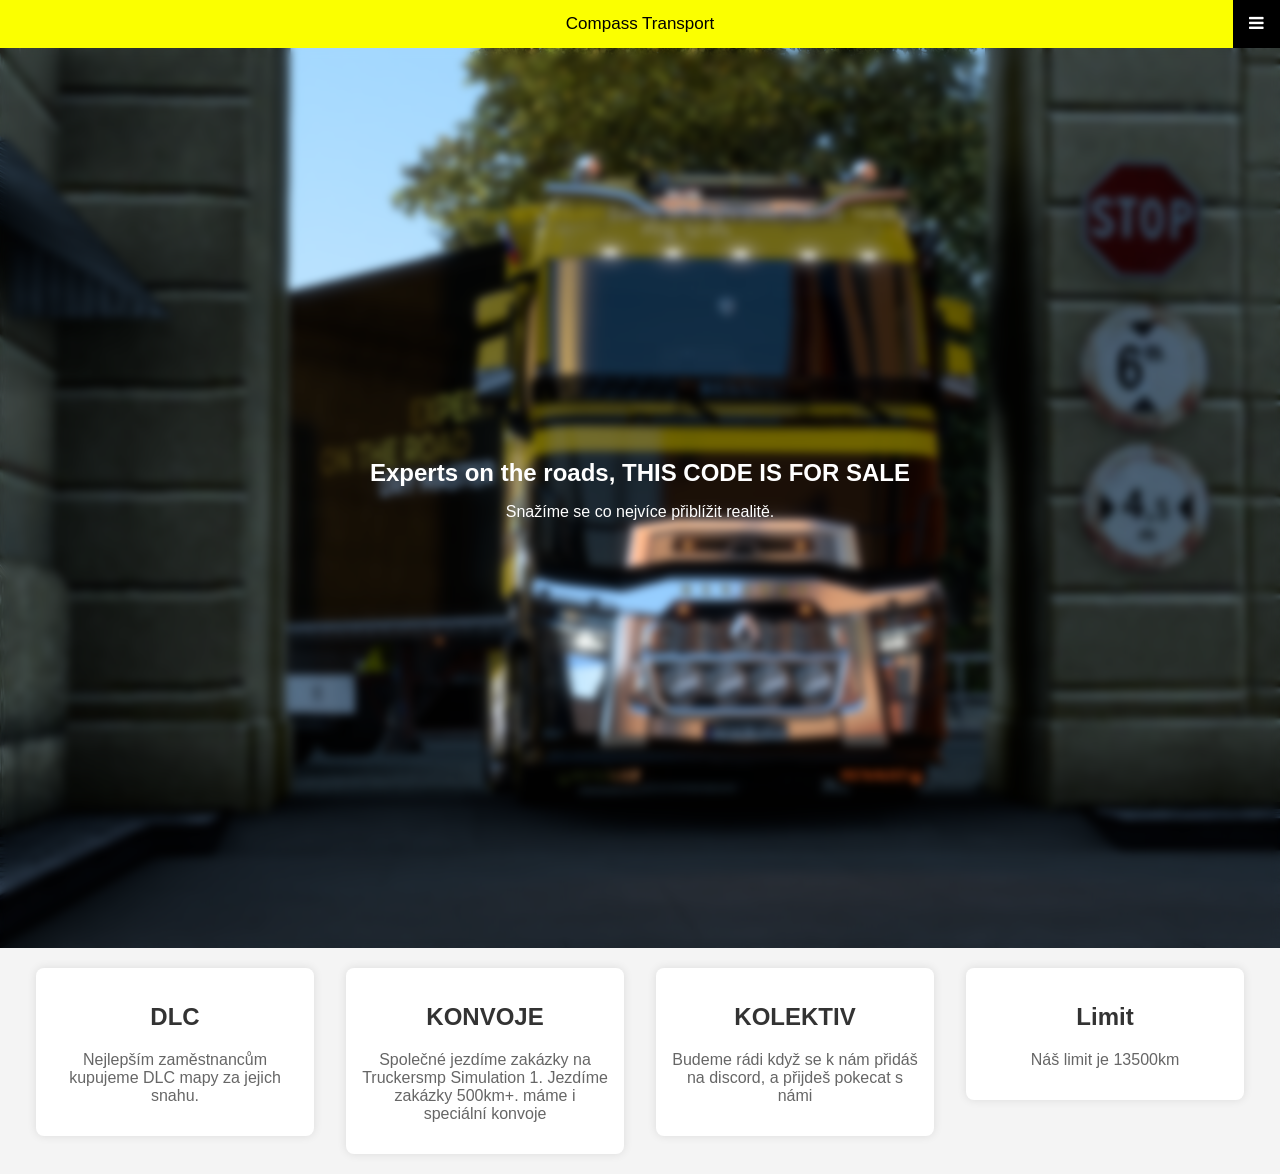
<file: compasstransport/index.html>
<!DOCTYPE html>
<html lang="en">
<head>
    <meta charset="UTF-8">
    <meta name="viewport" content="width=device-width, initial-scale=1.0">
    <link rel="stylesheet" href="css/hlpg.css">
    <script src="script/hlpg.js" defer></script>
    <link rel="stylesheet" href="https://cdnjs.cloudflare.com/ajax/libs/font-awesome/4.7.0/css/font-awesome.min.css">
    <title>Compass Transport</title>
</head>
<body>
    <header>
        <div class="navbar" id="hamburger-menu">
            <div class="topnav">
                <a href="index.html" class="active">Compass Transport</a>
                <!-- Navigation links (hidden by default) -->
                <div id="myLinks">
                    <a href="onas.html">O nás</a>
                    <a href="findus.html">Kde nás najdete</a>
                    <a href="nastym.html">Náš tým</a>
                    <a href="https://docs.google.com/forms/d/1kOF7JWVfs2nIGHWRJXumzBPpFTEB_3uq2F9EAhLOE7Y/viewform?edit_requested=true"> přihláška</href>
                    <a href="#" class="user-icon" style="display: none;">
                        <i class="fa fa-user"></i>
                    </a>
                </div>
                <!-- "Hamburger menu" / "Bar icon" to toggle the navigation links -->
                <a href="javascript:void(0);" class="icon" onclick="openSidebar()">
                    <i class="fa fa-bars"></i>
                </a>
            </div>
        </div>
    </header>

    <main>
        <div class="blurry-background">
            <div class="content">
                <h1 style="color: white;">Experts on the roads, THIS CODE IS FOR SALE</h1>
                <p>Snažíme se co nejvíce přiblížit realitě.</p>
            </div>
        </div>
    </main>
    <section class="scroll-panels">
        <div class="scroll-panel" id="panel1">
            <h2>DLC</h2>
            <p>Nejlepším zaměstnancům kupujeme DLC mapy za jejich snahu.</p>
        </div>

        <div class="scroll-panel" id="panel2">
            <h2>KONVOJE</h2>
            <p>Společné jezdíme zakázky na Truckersmp Simulation 1. Jezdíme zakázky 500km+. máme i speciální konvoje</p>
        </div>

        <div class="scroll-panel" id="panel3">
            <h2>KOLEKTIV</h2>
            <p>Budeme rádi když se k nám přidáš na discord, a přijdeš pokecat s námi</p>
        </div>

        <div class="scroll-panel" id="panel4">
            <h2>Limit</h2>
            <p>Náš limit je 13500km</p>
        </div>
    </section>
</body>
</html>
</file>
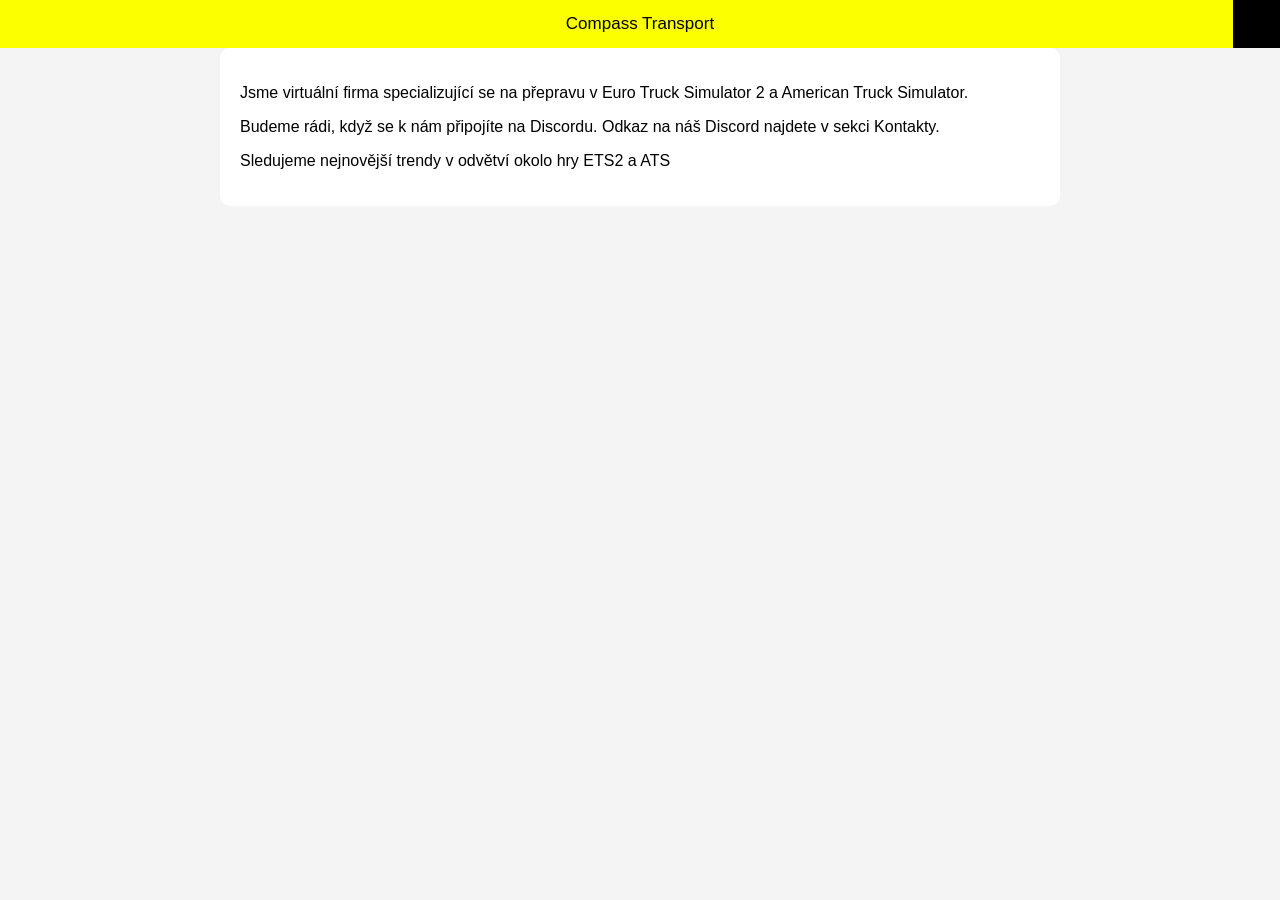
<file: compasstransport/onas.html>
<!DOCTYPE html>
<html lang="en">
<head>
    <meta charset="UTF-8">
    <meta name="viewport" content="width=device-width, initial-scale=1.0">
    <link rel="stylesheet" href="css/onas.css">
    
    <script src="script/hlpg.js" defer></script>
    <link rel="stylesheet" href="https://cdnjs.cloudflare.com/ajax/libs/font-awesome/4.7.0/css/font-awesome.min.css">
    <title>Compass Transport</title>
</head>
<body>
    <header>
        <div class="navbar" id="hamburger-menu">
            <div class="topnav">
                <a href="index.html" class="active">Compass Transport</a>
                <!-- Navigation links (hidden by default) -->
                <div id="myLinks">
                    <a href="findus.html">Kde nás najdete</a>
                    <a href="nastym.html">Náš tým</a>
                    <a href="index.html">Hlavní stránka</a>
                    <a href="#" class="user-icon" style="display: none;">
                        <i class="fa fa-user"></i>
                    </a>
                </div>
                <!-- "Hamburger menu" / "Bar icon" to toggle the navigation links -->
                <a href="javascript:void(0);" class="icon" onclick="openSidebar()">
                    <i class="fa fa-bars"></i>
                </a>
            </div>
        </div>
    </header>
    <main>
        <div class="content">
            <p>Jsme virtuální firma specializující se na přepravu v Euro Truck Simulator 2 a American Truck Simulator.</p>
            <p>Budeme rádi, když se k nám připojíte na Discordu. Odkaz na náš Discord najdete v sekci Kontakty.</p>
            <p> Sledujeme nejnovější trendy v odvětví okolo hry ETS2 a ATS</p>
        </div>
    </main>
</body>
</html>
</file>
<file: compasstransport/css/hlpg.css>
body {
    font-family: 'Segoe UI', Tahoma, Geneva, Verdana, sans-serif;
    margin: 0;
    padding: 0;
    background-color: #f4f4f4;
    /*overflow: hidden;*/
}


.topnav {
    overflow: hidden;
    text-align: center;
    background-color: #a8aa2d;
    position: relative;
    color: white;
}

/* Hide the links inside the navigation menu (except for logo/home) */
.topnav #myLinks {
    display: none;
}

/* Style navigation menu links */
.topnav a {
    color: rgb(0, 0, 0);
    padding: 14px 16px;
    text-decoration: none;
    font-size: 17px;
    display: block;

}

/* Style the hamburger menu */
.topnav a.icon {
    text-align: center;
    background: black;
    display: block;
    position: absolute;
    right: 0;
    top: 0;
    cursor: pointer;
    color: white;
}

/* Add a grey background color on mouse-over */
.topnav a:hover {
    background-color: #ddd;
    color: black;
}

/* Style the active link (or home/logo) */
.active {
    text-align: center;
    background-color: #fbff00;
    color: rgb(0, 0, 0);


}

/* Sidebar styles */
.sidebar {
    position: fixed;
    left: -250px;
    top: 0;
    bottom: 0;
    width: 250px;
    background-color: #333;
    padding-top: 60px;
    overflow-y: auto;
    color: #fff;
    transition: left 0.3s ease-in-out;
}

.sidebar a {
    display: block;
    padding: 15px;
    color: #fff;
    text-decoration: none;
    transition: background-color 0.3s ease-in-out;
}

.sidebar a:hover {
    background-color: #555;
}




.blurry-background {
    position: relative;
    overflow: hidden;
    height: 100vh;
    background: url('ets2_20231023_212547_00.png') center/cover no-repeat;
    display: flex;
    align-items: center;
    justify-content: center;
}

.content {
    z-index: 1;
    text-align: center;
    border-radius: 10px;
    padding: 20px;
    background: rgba(255, 255, 255, 0); /* Průhledné bílé pozadí pro lepší čitelnost textu */
    color: white;
    
}

h1 {
    font-size: 24px;
    color: #333;
    margin: 0;
}

/* Přidáváme pseudoelement pro rozmazání pozadí */
.blurry-background::before {
    content: '';
    position: absolute;
    top: 0;
    left: 0;
    width: 100%;
    height: 100%;
    background: url('ets2_20231023_212547_00.png') center/cover no-repeat;
    filter: blur(4px); /* Adjust the blur level as needed */
    z-index: 0;
}

.scroll-panels {
    display: flex;
    justify-content: space-around;
    align-items: flex-start;
    padding: 20px;
    background-color: #f4f4f4;
}

.scroll-panel {
    width: 20%;
    padding: 15px;
    background-color: #fff;
    box-shadow: 0 0 10px rgba(0, 0, 0, 0.1);
    border-radius: 8px;
    text-align: center;
}

.scroll-panel h2 {
    color: #333;
}

.scroll-panel p {
    color: #666;
}
</file>
<file: compasstransport/css/onas.css>
body {
    font-family: 'Segoe UI', Tahoma, Geneva, Verdana, sans-serif;
    margin: 0;
    padding: 0;
    background-color: #f4f4f4;
}

.topnav {
    overflow: hidden;
    text-align: center;
    background-color: #a8aa2d;
    position: relative;
}

/* Hide the links inside the navigation menu (except for logo/home) */
.topnav #myLinks {
    display: none;
}

/* Style navigation menu links */
.topnav a {
    color: rgb(0, 0, 0);
    padding: 14px 16px;
    text-decoration: none;
    font-size: 17px;
    display: block;
}

/* Style the hamburger menu */
.topnav a.icon {
    text-align: center;
    background: black;
    display: block;
    position: absolute;
    right: 0;
    top: 0;
    cursor: pointer;
}

/* Add a grey background color on mouse-over */
.topnav a:hover {
    background-color: #ddd;
    color: black;
}

/* Style the active link (or home/logo) */
.active {
    text-align: center;
    background-color: #fbff00;
    color: white;
}

/* Sidebar styles */
.sidebar {
    position: fixed;
    left: -250px;
    top: 0;
    bottom: 0;
    width: 250px;
    background-color: #333;
    padding-top: 60px;
    overflow-y: auto;
    color: #fff;
    transition: left 0.3s ease-in-out;
}

.sidebar a {
    display: block;
    padding: 15px;
    color: #fff;
    text-decoration: none;
    transition: background-color 0.3s ease-in-out;
}

.sidebar a:hover {
    background-color: #555;
}

.content {
    max-width: 800px;
    margin: auto;
    padding: 20px;
    background-color: rgb(255, 255, 255);
    border-radius: 10px;
    box-shadow: 0 0 10px rgba(255, 255, 255, 0);
}
</file>
